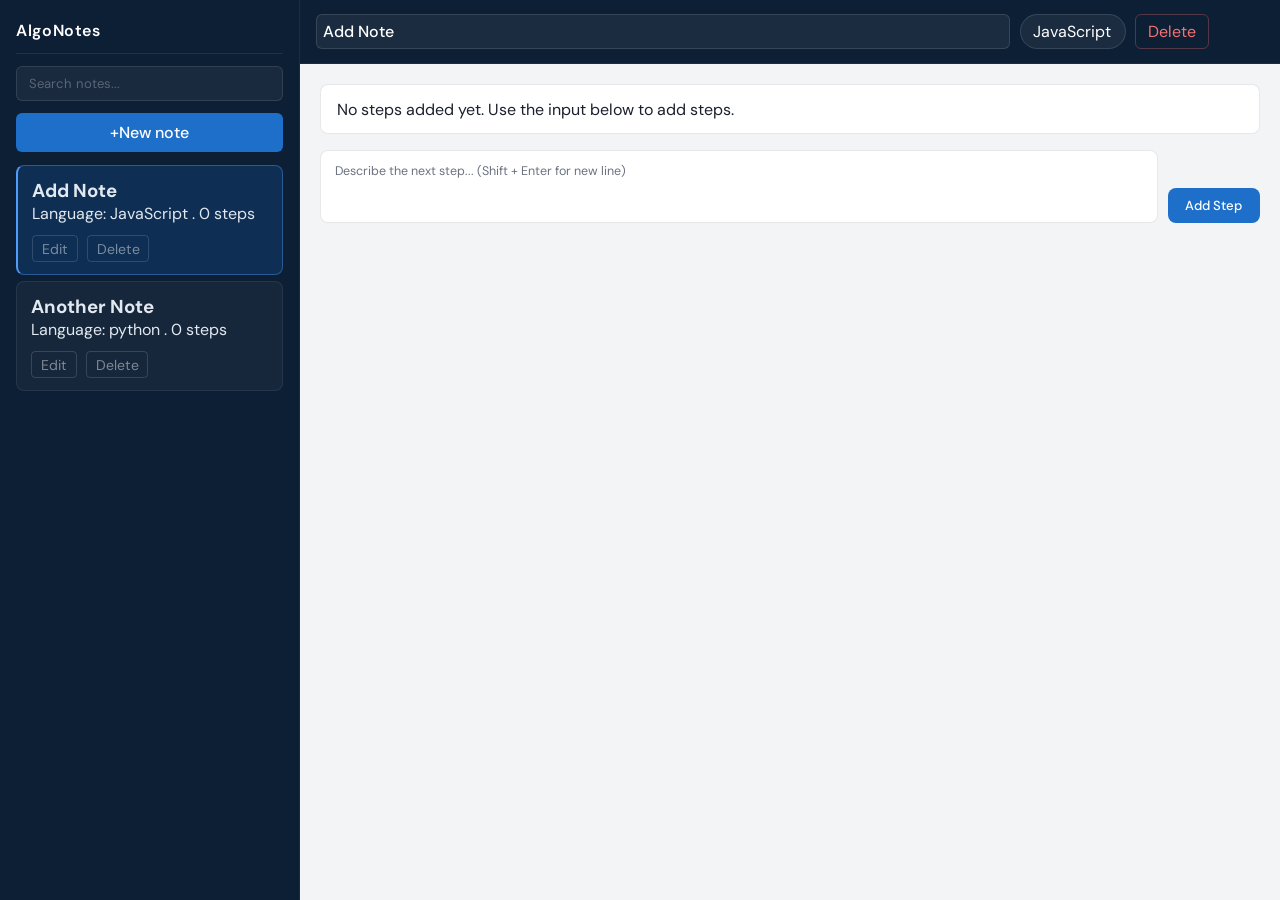
<file: index.html>
<!doctype html>
<html lang="en">
  <head>
    <meta charset="UTF-8" />
    <meta name="viewport" content="width=device-width, initial-scale=1.0" />
    <title>AlgoNotes</title>
    <link rel="stylesheet" href="style.css" />
  </head>
  <body>
    <div class="app">
      <div class="sidebar-overlay" id="sidebarOverlay"></div>
      <div class="sidebar" id="sidebar">
        <div class="sidebar-header">AlgoNotes</div>
        <input class="search-bar" type="text" placeholder="Search notes..." />
        <button class="add-note-btn">+New note</button>

        <div class="note-list">
          <div class="note-card"></div>
        </div>
      </div>

      <div class="main-panel">
        <div class="main-header">
          <!-- hamburger for smaller screens(to show rather)-->
          <button
            class="hamburger-btn"
            id="hamburgerBtn"
            aria-label="Open menu"
          >
            <span></span>
            <span></span>
            <span></span>
          </button>
          <input type="text" class="note-title" placeholder="Note title.." />

          <select class="select-language">
            <option value="JavaScript">JavaScript</option>
            <option value="Python">Python</option>
            <option value="Java">Java</option>
            <option value="C++">C++</option>
            <option value="C#">C#</option>
            <option value="TypeScript">TypeScript</option>
          </select>

          <button class="delete-btn">Delete</button>
          <span class="saved-indicator">Saved</span>
        </div>
        <div class="main-content">
          <div class="steps-container"></div>

          <div class="input-field">
            <textarea
              class="code-snippet"
              id="code-snippet"
              placeholder="Describe the next step... (Shift + Enter for new line)"
            ></textarea>
            <button class="add-step-btn">Add Step</button>
          </div>
        </div>
      </div>
    </div>

    <script src="script.js"></script>
  </body>
</html>
</file>
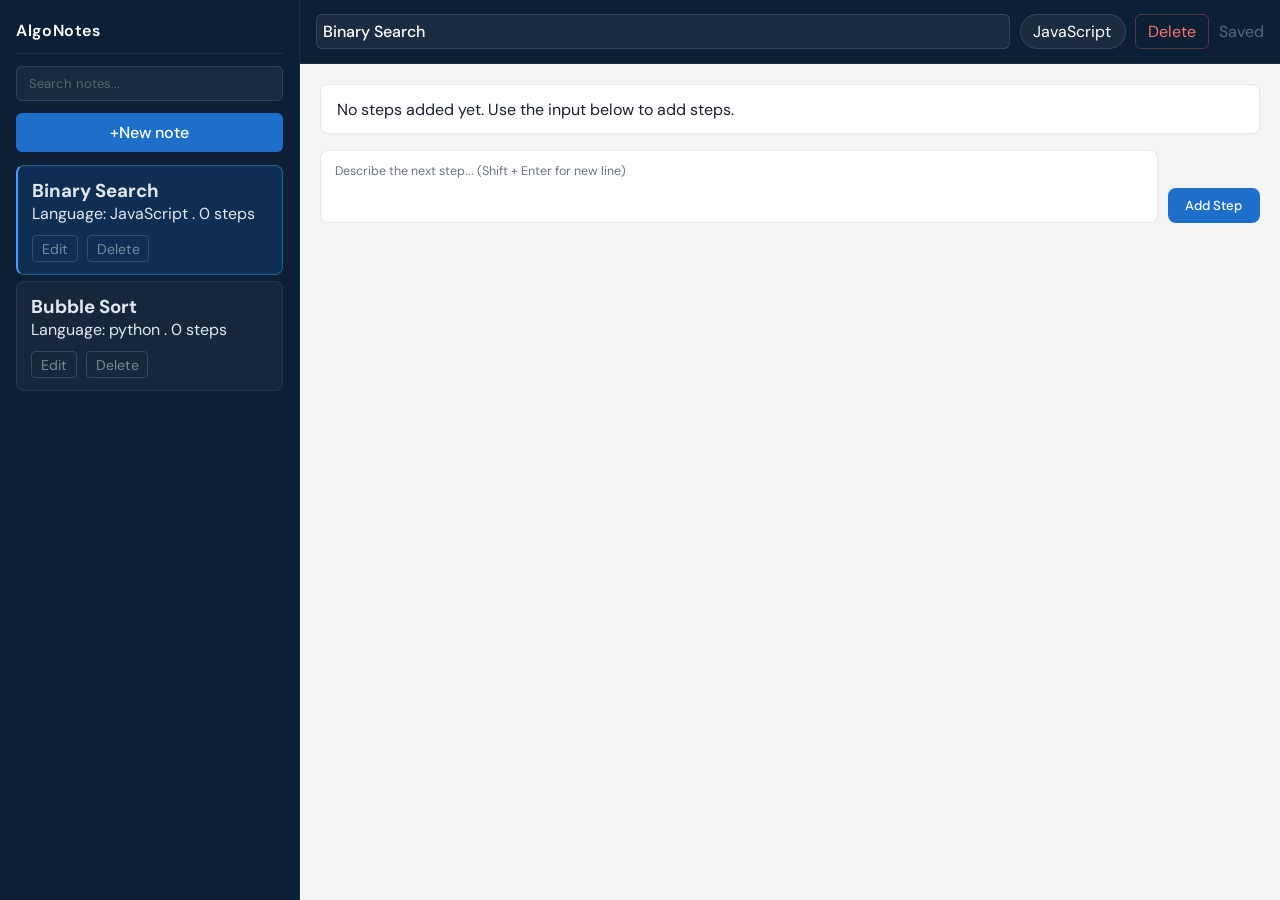
<file: Algonotes-frontend/index.html>
<!doctype html>
<html lang="en">
  <head>
    <meta charset="UTF-8" />
    <meta name="viewport" content="width=device-width, initial-scale=1.0" />
    <title>AlgoNotes</title>
    <link rel="stylesheet" href="style.css" />
  </head>
  <body>
    <div class="app">
      <div class="sidebar">
        <div class="sidebar-header">AlgoNotes</div>
        <input class="search-bar" type="text" placeholder="Search notes..." />
        <button class="add-note-btn">+New note</button>

        <div class="note-list">
          <div class="note-card"></div>
        </div>
      </div>

      <div class="main-panel">
        <div class="main-header">
          <input type="text" class="note-title" placeholder="Note title.." />

          <select class="select-language">
            <option value="JavaScript">JavaScript</option>
            <option value="Python">Python</option>
            <option value="Java">Java</option>
            <option value="C++">C++</option>
            <option value="C#">C#</option>
            <option value="TypeScript">TypeScript</option>
          </select>

          <button class="delete-btn">Delete</button>
          <span class="saved-indicator">Saved</span>
        </div>
        <div class="main-content">
          <div class="steps-container"></div>

          <div class="input-field">
            <textarea
              class="code-snippet"
              id="code-snippet"
              placeholder="Describe the next step... (Shift + Enter for new line)"
            ></textarea>
            <button class="add-step-btn">Add Step</button>
          </div>
        </div>
      </div>
    </div>

    <script src="script.js"></script>
  </body>
</html>
</file>
<file: style.css>
@import url('https://fonts.googleapis.com/css2?family=JetBrains+Mono:wght@400;600&family=DM+Sans:wght@400;500;600&display=swap');


* {
  margin: 0;
  padding: 0;
  box-sizing: border-box;
}


:root {
  --navy:        #0d1f35;
  --navy-border: rgba(255, 255, 255, 0.08);
  --blue:        #1d6fca;
  --blue-accent: #4f9cf9;
  --danger:      #f87171;
  --surface:     #f3f4f6;
  --card-bg:     #ffffff;
  --text:        #1a202c;
  --text-muted:  #6b7280;
  --border:      rgba(0, 0, 0, 0.09);
  --radius-sm:   6px;
  --radius-md:   8px;
  --radius-lg:   10px;
  --font-ui:     'DM Sans', 'Segoe UI', sans-serif;
  --font-code:   'JetBrains Mono', 'Fira Code', monospace;
}


body {
  font-family: var(--font-ui);
  background: var(--surface);
  color: var(--text);
  -webkit-font-smoothing: antialiased;
}


.app {
  display: grid;
  grid-template-columns: 18.75rem 1fr;
  height: 100vh;
}


.sidebar {
  background: var(--navy);
  color: #e2e8f0;
  padding: 1.25rem 1rem;
  display: flex;
  flex-direction: column;
  gap: 0.75rem;
  border-right: 1px solid rgba(255, 255, 255, 0.06);
  overflow: hidden;
}

.sidebar-header {
  font-size: 1rem;
  font-weight: 600;
  color: #ffffff;
  letter-spacing: 0.04em;
  padding-bottom: 0.75rem;
  border-bottom: 1px solid var(--navy-border);
  flex-shrink: 0;
}


.search-bar {
  width: 100%;
  padding: 0.5rem 0.75rem;
  border-radius: var(--radius-sm);
  border: 1px solid rgba(255, 255, 255, 0.1);
  background: rgba(255, 255, 255, 0.05);
  color: #e2e8f0;
  font-family: var(--font-ui);
  font-size: 0.82rem;
  transition: border-color 0.15s;
}

.search-bar::placeholder {
  color: rgba(255, 255, 255, 0.28);
}

.search-bar:focus {
  outline: none;
  border-color: rgba(79, 156, 249, 0.45);
}


.add-note-btn {
  background: var(--blue);
  color: #ffffff;
  border: none;
  padding: 0.55rem 0.75rem;
  width: 100%;
  border-radius: var(--radius-sm);
  cursor: pointer;
  font-family: var(--font-ui);
  font-size: 1rem;
  font-weight: 500;
  transition: background 0.15s;
  flex-shrink: 0;
}

.add-note-btn:hover {
  background: #1a5fb5;
}


.note-list {
  flex: 1;
  overflow-y: auto;
  display: flex;
  flex-direction: column;
  gap: 0.4rem;
  padding-top: 0.1rem;
  scrollbar-width: thin;
  scrollbar-color: rgba(255,255,255,0.1) transparent;
}

.note-card {
  background: rgba(255, 255, 255, 0.04);
  border: 1px solid rgba(255, 255, 255, 0.07);
  padding: 0.75rem 0.9rem;
  border-radius: var(--radius-md);
  cursor: pointer;
  transition: background 0.15s, border-color 0.15s;
}

.note-card:hover {
  background: rgba(255, 255, 255, 0.08);
  border-color: rgba(255, 255, 255, 0.12);
}

.note-card.active {
  background: rgba(29, 111, 202, 0.2);
  border-color: rgba(79, 156, 249, 0.4);
  border-left: 2px solid var(--blue-accent);
}


.edit-note-btn,
.delete-note-btn {
  font-size: 0.88rem;
  font-family: var(--font-ui);
  padding: 0.2rem 0.55rem;
  margin-top: 0.7rem;
  margin-right: 0.3rem;
  border: 1px solid rgba(255, 255, 255, 0.14);
  border-radius: 4px;
  background: transparent;
  color: rgba(256, 256, 256, 0.45);
  cursor: pointer;
  transition: color 0.15s, border-color 0.15s;
}

.edit-note-btn:hover {
  color: var(--blue-accent);
  border-color: rgba(79, 156, 249, 0.4);
}

.delete-note-btn:hover {
  color: var(--danger);
  border-color: rgba(248, 113, 113, 0.35);
}


.main {
  display: flex;
  flex-direction: column;
}


.main-header {
  height: 4rem;
  display: flex;
  flex-direction: row;
  align-items: center;
  gap: 0.6rem;
  padding: 0 1rem;
  background: var(--navy);
  border-bottom: 1px solid rgba(255, 255, 255, 0.06);
  flex-shrink: 0;
}

.note-title {
  flex: 1;
  font-family: var(--font-ui);
  font-size: 1rem;
  font-weight: 500;
  color: #ffffff;
  padding: 0.40rem 0.4rem;
  border: 1px solid rgba(255, 255, 255, 0.12);
  border-radius: var(--radius-sm);
  background: rgba(255, 255, 255, 0.06);
  min-width: 1rem;
  transition: border-color 0.15s;
}

.note-title::placeholder {
  color: rgba(255, 255, 255, 0.28);
  font-weight: 400;
}

.note-title:focus {
  outline: none;
  border-color: rgba(79, 156, 249, 0.5);
}

.note-option {
  appearance: none;
  background: rgba(255, 255, 255, 0.06);
  border: 1px solid rgba(255, 255, 255, 0.12);
  color: #e2e8f0;
  border-radius:2rem;
  padding: 0.38rem 0.75rem;
  font-family: var(--font-ui);
  font-size: 1rem;
  cursor: pointer;
}

.note-option:hover {
  background: rgba(255, 255, 255, 0.1);
  color: #ffffff;
}



.note-option:focus {
  outline: 2px solid rgba(79, 156, 249, 0.5);
  outline-offset: 1px;
  color: #e2e8f0;
}
.select-language {
  appearance: none;
  background: rgba(255, 255, 255, 0.06);
  border: 1px solid rgba(255, 255, 255, 0.12);
  color: white;
  border-radius:2rem;
  padding: 0.38rem 0.75rem;
  font-family: var(--font-ui);
  font-size: 1rem;
  cursor: pointer;
}

.select-language option {
  background:rgba(79, 156, 249, 0.5) ;
  color: black;
  border: none;
}

.select-language:focus {
  outline: 2px solid rgba(79, 156, 249, 0.5);
  outline-offset: 1px;
  color: #e2e8f0;
}

.select-language:hover {
  background: rgba(255, 255, 255, 0.1);
  color: #ffffff;
}

.delete-btn {
  background: transparent;
  color: var(--danger);
  border: 1px solid rgba(248, 113, 113, 0.3);
  border-radius: var(--radius-sm);
  padding: 0.38rem 0.75rem;
  font-family: var(--font-ui);
  font-size: 1rem;
  cursor: pointer;
  transition: background 0.15s, border-color 0.15s;
  white-space: nowrap;
}

.delete-btn:hover {
  background: rgba(248, 113, 113, 0.12);
  border-color: rgba(248, 113, 113, 0.55);
}

.saved-indicator {
  font-size: 1rem;
  color: rgba(255, 255, 255, 0.32);
  white-space: nowrap;
  transition: opacity 0.3s ease;
  opacity: 0;
}


.main-content {
  flex: 1;
  padding: 1.25rem;
  overflow-y: auto;
  background: var(--surface);
}


.steps-container {
  display: flex;
  flex-direction: column;
  gap: 0.5rem;
  margin-bottom: 1rem;
}

.steps-container > * {
  display: flex;
  flex-direction: row;
  align-items: flex-start;
  gap: 0.75rem;
  padding: 0.85rem 1rem;
  border-radius: var(--radius-md);
  background: var(--card-bg);
  border: 1px solid var(--border);
  transition: border-color 0.15s;
}

.steps-container > *:hover {
  border-color: rgba(29, 111, 202, 0.2);
}

.step-num {
  font-size: 0.7rem;
  font-weight: 600;
  color: var(--blue-accent);
  min-width: 1.35rem;
  height: 1.35rem;
  border: 1px solid rgba(3, 18, 36, 0.3);
  border-radius: 50%;
  display: flex;
  align-items: center;
  justify-content: center;
  flex-shrink: 0;
  margin-top: 1px;
}

.step-text {
  font-family: var(--font-code);
  font-size: 1rem;
  color: var(--text);
  line-height: 1.55;
}

/* Input row */
.input-field {
  display: flex;
  gap: 0.6rem;
  margin-top: 0.75rem;
  align-items: flex-end;
}

.code-snippet {
  flex: 1;
  padding: 0.7rem 0.9rem;
  border-radius: var(--radius-md);
  border: 1px solid var(--border);
  font-family: var(--font-code);
  font-size: 1rem;
  color: var(--text);
  background: var(--card-bg);
  resize: none;
  min-height: 72px;
  transition: border-color 0.15s, box-shadow 0.15s;
  line-height: 1.5;
}

.code-snippet::placeholder {
  color: var(--text-muted);
  font-size: 0.78rem;
  font-family: var(--font-ui);
}

.code-snippet:focus {
  outline: none;
  border-color: rgba(29, 111, 202, 0.45);
  box-shadow: 0 0 0 3px rgba(29, 111, 202, 0.08);
}


.delete-step-btn {
  display: flex;
  align-items: flex-end;
  background: transparent;
  color: black;
  border: 1px solid black;
  border-radius: var(--radius-sm);
  padding: 0.38rem 0.75rem;
  font-family: var(--font-ui);
  font-size: 0.88rem;
  cursor: pointer;
  transition: background 0.15s, border-color 0.15s;
}

.add-step-btn {
  background: var(--blue);
  color: #ffffff;
  border: none;
  padding: 0.55rem 1.1rem;
  border-radius: var(--radius-md);
  cursor: pointer;
  font-family: var(--font-ui);
  font-size: 0.82rem;
  font-weight: 500;
  transition: background 0.15s;
  white-space: nowrap;
}

.add-step-btn:hover {
  background: #1a5fb5;
}


.hamburger-btn {
  display: none; 
  flex-direction: column;
  justify-content: center;
  gap: 5px;
  width: 2rem;
  height: 2rem;
  background: transparent;
  border: none;
  cursor: pointer;
  padding: 0.15rem;
  flex-shrink: 0;
}
 
.hamburger-btn span {
  display: block;
  width: 100%;
  height: 2px;
  background: #ffffff;
  border-radius: 2px;
  transition: transform 0.25s ease, opacity 0.25s ease;
  transform-origin: center;
}
 
.hamburger-btn.active span:nth-child(1) {
  transform: translateY(7px) rotate(45deg);
}
.hamburger-btn.active span:nth-child(2) {
  opacity: 0;
  transform: scaleX(0);
}
.hamburger-btn.active span:nth-child(3) {
  transform: translateY(-7px) rotate(-45deg);
}
 
 
/* Sidebar placement (on mobile) */
 
.sidebar-overlay {
  display: none;
  position: fixed;
  inset: 0;
  background: rgba(0, 0, 0, 0.5);
  z-index: 99;
  opacity: 0;
  transition: opacity 0.25s ease;
}
 
.sidebar-overlay.active {
  opacity: 1;
}
 
 

 
@media (max-width: 768px) {
  .app {
    grid-template-columns: 1fr;
  }
 

  .sidebar {
    position: fixed;
    top: 0;
    left: 0;
    height: 100vh;
    width: 17rem;
    z-index: 100;
    transform: translateX(-100%);
    transition: transform 0.28s cubic-bezier(0.4, 0, 0.2, 1);
  }
 
  .sidebar.open {
    transform: translateX(0);
  }
 
  .sidebarOverlay {
    display: block; 
  }
 
  .hamburger-btn {
    display: flex; /* show it on mobile */
  }
 
  .main-header {
    flex-wrap: wrap;
    height: auto;
    padding: 0.6rem 0.75rem;
    gap: 0.4rem;
  }
 
  .note-title {
    flex: 1 1 auto;
  }
}
</file>
<file: Algonotes-frontend/style.css>
@import url('https://fonts.googleapis.com/css2?family=JetBrains+Mono:wght@400;600&family=DM+Sans:wght@400;500;600&display=swap');


* {
  margin: 0;
  padding: 0;
  box-sizing: border-box;
}


:root {
  --navy:        #0d1f35;
  --navy-border: rgba(255, 255, 255, 0.08);
  --blue:        #1d6fca;
  --blue-accent: #4f9cf9;
  --danger:      #f87171;
  --surface:     #f3f4f6;
  --card-bg:     #ffffff;
  --text:        #1a202c;
  --text-muted:  #6b7280;
  --border:      rgba(0, 0, 0, 0.09);
  --radius-sm:   6px;
  --radius-md:   8px;
  --radius-lg:   10px;
  --font-ui:     'DM Sans', 'Segoe UI', sans-serif;
  --font-code:   'JetBrains Mono', 'Fira Code', monospace;
}


body {
  font-family: var(--font-ui);
  background: var(--surface);
  color: var(--text);
  -webkit-font-smoothing: antialiased;
}


.app {
  display: grid;
  grid-template-columns: 18.75rem 1fr;
  height: 100vh;
}


.sidebar {
  background: var(--navy);
  color: #e2e8f0;
  padding: 1.25rem 1rem;
  display: flex;
  flex-direction: column;
  gap: 0.75rem;
  border-right: 1px solid rgba(255, 255, 255, 0.06);
  overflow: hidden;
}

.sidebar-header {
  font-size: 1rem;
  font-weight: 600;
  color: #ffffff;
  letter-spacing: 0.04em;
  padding-bottom: 0.75rem;
  border-bottom: 1px solid var(--navy-border);
  flex-shrink: 0;
}


.search-bar {
  width: 100%;
  padding: 0.5rem 0.75rem;
  border-radius: var(--radius-sm);
  border: 1px solid rgba(255, 255, 255, 0.1);
  background: rgba(255, 255, 255, 0.05);
  color: #e2e8f0;
  font-family: var(--font-ui);
  font-size: 0.82rem;
  transition: border-color 0.15s;
}

.search-bar::placeholder {
  color: rgba(255, 255, 255, 0.28);
}

.search-bar:focus {
  outline: none;
  border-color: rgba(79, 156, 249, 0.45);
}


.add-note-btn {
  background: var(--blue);
  color: #ffffff;
  border: none;
  padding: 0.55rem 0.75rem;
  width: 100%;
  border-radius: var(--radius-sm);
  cursor: pointer;
  font-family: var(--font-ui);
  font-size: 1rem;
  font-weight: 500;
  transition: background 0.15s;
  flex-shrink: 0;
}

.add-note-btn:hover {
  background: #1a5fb5;
}


.note-list {
  flex: 1;
  overflow-y: auto;
  display: flex;
  flex-direction: column;
  gap: 0.4rem;
  padding-top: 0.1rem;
  scrollbar-width: thin;
  scrollbar-color: rgba(255,255,255,0.1) transparent;
}

.note-card {
  background: rgba(255, 255, 255, 0.04);
  border: 1px solid rgba(255, 255, 255, 0.07);
  padding: 0.75rem 0.9rem;
  border-radius: var(--radius-md);
  cursor: pointer;
  transition: background 0.15s, border-color 0.15s;
}

.note-card:hover {
  background: rgba(255, 255, 255, 0.08);
  border-color: rgba(255, 255, 255, 0.12);
}

.note-card.active {
  background: rgba(29, 111, 202, 0.2);
  border-color: rgba(79, 156, 249, 0.4);
  border-left: 2px solid var(--blue-accent);
}


.edit-note-btn,
.delete-note-btn {
  font-size: 0.88rem;
  font-family: var(--font-ui);
  padding: 0.2rem 0.55rem;
  margin-top: 0.7rem;
  margin-right: 0.3rem;
  border: 1px solid rgba(255, 255, 255, 0.14);
  border-radius: 4px;
  background: transparent;
  color: rgba(256, 256, 256, 0.45);
  cursor: pointer;
  transition: color 0.15s, border-color 0.15s;
}

.edit-note-btn:hover {
  color: var(--blue-accent);
  border-color: rgba(79, 156, 249, 0.4);
}

.delete-note-btn:hover {
  color: var(--danger);
  border-color: rgba(248, 113, 113, 0.35);
}


.main {
  display: flex;
  flex-direction: column;
}


.main-header {
  height: 4rem;
  display: flex;
  flex-direction: row;
  align-items: center;
  gap: 0.6rem;
  padding: 0 1rem;
  background: var(--navy);
  border-bottom: 1px solid rgba(255, 255, 255, 0.06);
  flex-shrink: 0;
}

.note-title {
  flex: 1;
  font-family: var(--font-ui);
  font-size: 1rem;
  font-weight: 500;
  color: #ffffff;
  padding: 0.40rem 0.4rem;
  border: 1px solid rgba(255, 255, 255, 0.12);
  border-radius: var(--radius-sm);
  background: rgba(255, 255, 255, 0.06);
  min-width: 1rem;
  transition: border-color 0.15s;
}

.note-title::placeholder {
  color: rgba(255, 255, 255, 0.28);
  font-weight: 400;
}

.note-title:focus {
  outline: none;
  border-color: rgba(79, 156, 249, 0.5);
}

.note-option {
  appearance: none;
  background: rgba(255, 255, 255, 0.06);
  border: 1px solid rgba(255, 255, 255, 0.12);
  color: #e2e8f0;
  border-radius:2rem;
  padding: 0.38rem 0.75rem;
  font-family: var(--font-ui);
  font-size: 1rem;
  cursor: pointer;
}

.note-option:hover {
  background: rgba(255, 255, 255, 0.1);
  color: #ffffff;
}



.note-option:focus {
  outline: 2px solid rgba(79, 156, 249, 0.5);
  outline-offset: 1px;
  color: #e2e8f0;
}
.select-language {
  appearance: none;
  background: rgba(255, 255, 255, 0.06);
  border: 1px solid rgba(255, 255, 255, 0.12);
  color: white;
  border-radius:2rem;
  padding: 0.38rem 0.75rem;
  font-family: var(--font-ui);
  font-size: 1rem;
  cursor: pointer;
}

.select-language option {
  background:rgba(79, 156, 249, 0.5) ;
  color: black;
  border: none;
}

.select-language:focus {
  outline: 2px solid rgba(79, 156, 249, 0.5);
  outline-offset: 1px;
  color: #e2e8f0;
}

.select-language:hover {
  background: rgba(255, 255, 255, 0.1);
  color: #ffffff;
}

.delete-btn {
  background: transparent;
  color: var(--danger);
  border: 1px solid rgba(248, 113, 113, 0.3);
  border-radius: var(--radius-sm);
  padding: 0.38rem 0.75rem;
  font-family: var(--font-ui);
  font-size: 1rem;
  cursor: pointer;
  transition: background 0.15s, border-color 0.15s;
  white-space: nowrap;
}

.delete-btn:hover {
  background: rgba(248, 113, 113, 0.12);
  border-color: rgba(248, 113, 113, 0.55);
}

.saved-indicator {
  font-size: 1rem;
  color: rgba(255, 255, 255, 0.32);
  white-space: nowrap;
  transition: opacity 0.3s ease;
}


.main-content {
  flex: 1;
  padding: 1.25rem;
  overflow-y: auto;
  background: var(--surface);
}


.steps-container {
  display: flex;
  flex-direction: column;
  gap: 0.5rem;
  margin-bottom: 1rem;
}

.steps-container > * {
  display: flex;
  flex-direction: row;
  align-items: flex-start;
  gap: 0.75rem;
  padding: 0.85rem 1rem;
  border-radius: var(--radius-md);
  background: var(--card-bg);
  border: 1px solid var(--border);
  transition: border-color 0.15s;
}

.steps-container > *:hover {
  border-color: rgba(29, 111, 202, 0.2);
}

.step-num {
  font-size: 0.7rem;
  font-weight: 600;
  color: var(--blue-accent);
  min-width: 1.35rem;
  height: 1.35rem;
  border: 1px solid rgba(3, 18, 36, 0.3);
  border-radius: 50%;
  display: flex;
  align-items: center;
  justify-content: center;
  flex-shrink: 0;
  margin-top: 1px;
}

.step-text {
  font-family: var(--font-code);
  font-size: 1rem;
  color: var(--text);
  line-height: 1.55;
}

/* Input row */
.input-field {
  display: flex;
  gap: 0.6rem;
  margin-top: 0.75rem;
  align-items: flex-end;
}

.code-snippet {
  flex: 1;
  padding: 0.7rem 0.9rem;
  border-radius: var(--radius-md);
  border: 1px solid var(--border);
  font-family: var(--font-code);
  font-size: 1rem;
  color: var(--text);
  background: var(--card-bg);
  resize: none;
  min-height: 72px;
  transition: border-color 0.15s, box-shadow 0.15s;
  line-height: 1.5;
}

.code-snippet::placeholder {
  color: var(--text-muted);
  font-size: 0.78rem;
  font-family: var(--font-ui);
}

.code-snippet:focus {
  outline: none;
  border-color: rgba(29, 111, 202, 0.45);
  box-shadow: 0 0 0 3px rgba(29, 111, 202, 0.08);
}


.delete-step-btn {
  display: flex;
  align-items: flex-end;
  background: transparent;
  color: black;
  border: 1px solid black;
  border-radius: var(--radius-sm);
  padding: 0.38rem 0.75rem;
  font-family: var(--font-ui);
  font-size: 0.88rem;
  cursor: pointer;
  transition: background 0.15s, border-color 0.15s;
}

.add-step-btn {
  background: var(--blue);
  color: #ffffff;
  border: none;
  padding: 0.55rem 1.1rem;
  border-radius: var(--radius-md);
  cursor: pointer;
  font-family: var(--font-ui);
  font-size: 0.82rem;
  font-weight: 500;
  transition: background 0.15s;
  white-space: nowrap;
}

.add-step-btn:hover {
  background: #1a5fb5;
}


@media (max-width: 768px) {
  .app {
    grid-template-columns: 1fr;
  }

  .sidebar {
    display: none;
  }

  .main-header {
    flex-wrap: wrap;
    height: auto;
    padding: 0.6rem 0.75rem;
    gap: 0.4rem;
  }

  .note-title {
    flex: 1 1 100%;
  }
}
</file>
